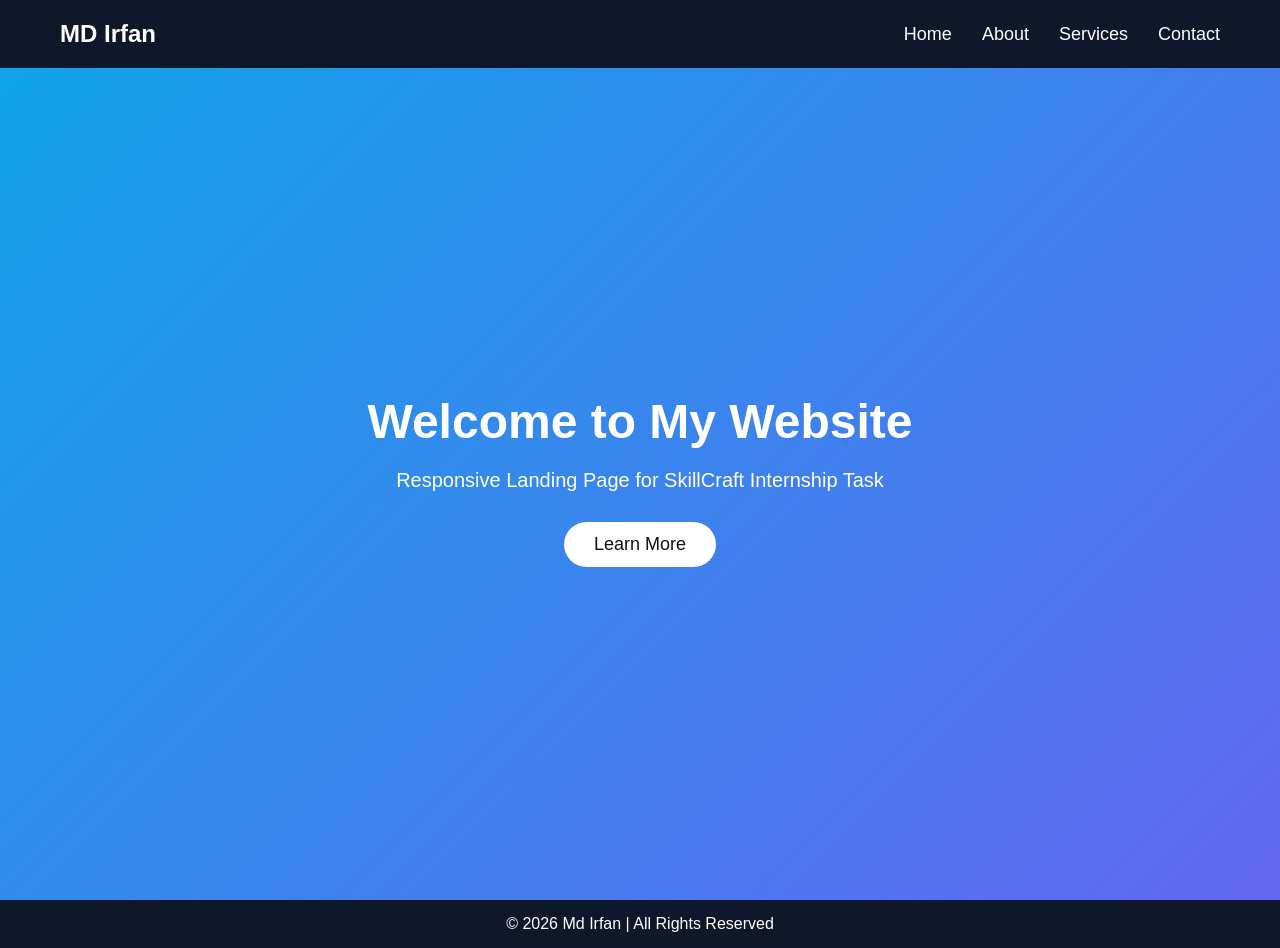
<file: index.html>
<!DOCTYPE html>
<html lang="en">
<head>
<meta charset="UTF-8">
<meta name="viewport" content="width=device-width, initial-scale=1.0">

<title>MD Irfan | Landing Page</title>

<link rel="stylesheet" href="style.css">

</head>

<body>

<nav id="navbar">

<h2 class="logo">MD Irfan</h2>

<ul class="nav-links">

<li><a href="index.html">Home</a></li>
<li><a href="about.html">About</a></li>
<li><a href="services.html">Services</a></li>
<li><a href="contact.html">Contact</a></li>

</ul>

</nav>

<section class="hero">

<h1>Welcome to My Website</h1>

<p>Responsive Landing Page for SkillCraft Internship Task</p>

<a href="https://irfan-789.github.io/portfolio/" target="_blank">

<button class="btn">Learn More</button>

</a>

</section>

<footer class="footer">

<p>© 2026 Md Irfan | All Rights Reserved</p>

</footer>

<script src="script.js"></script>

</body>
</html>
</file>
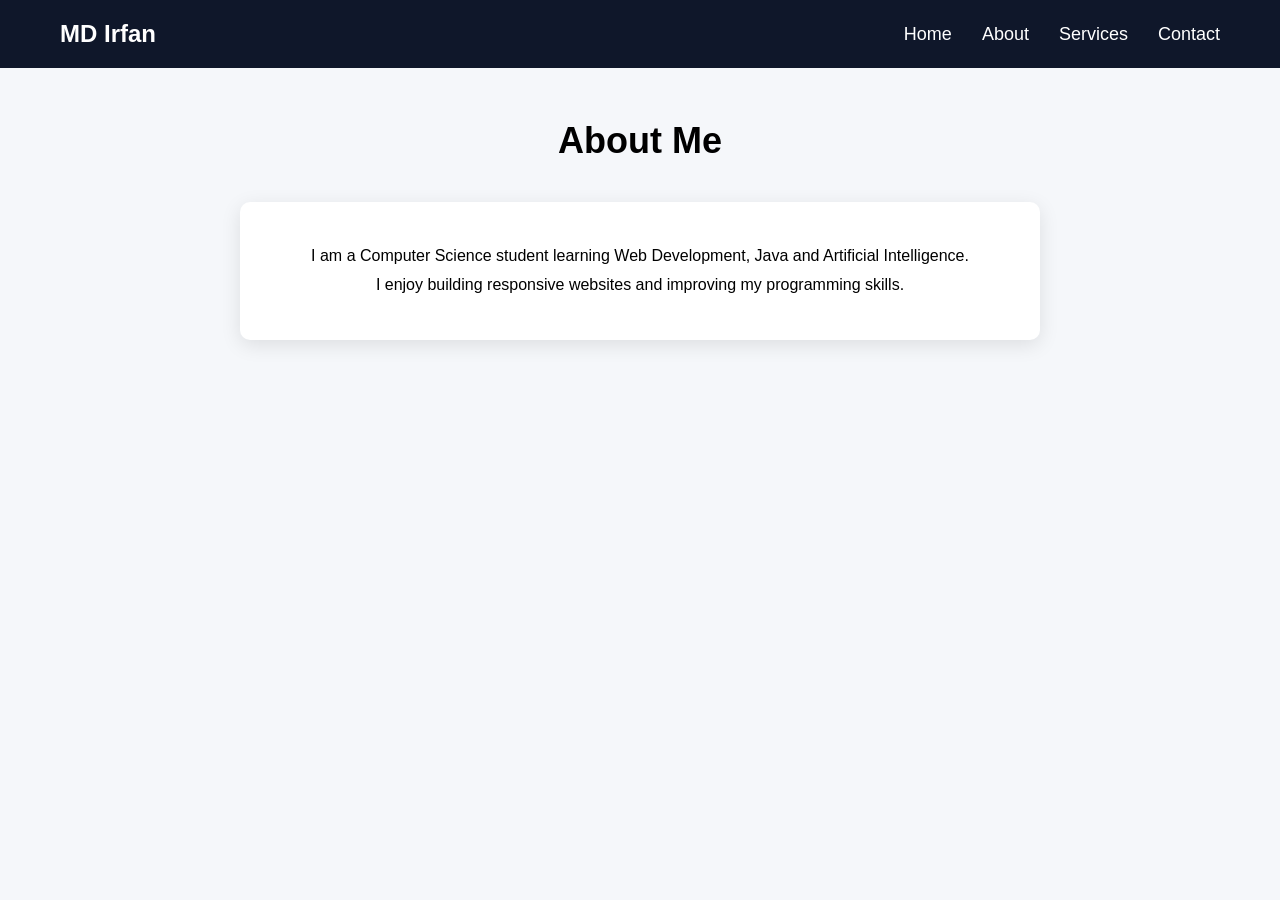
<file: about.html>
<!DOCTYPE html>
<html>
<head>

<title>About</title>

<link rel="stylesheet" href="style.css">

</head>

<body>

<nav id="navbar">

<h2 class="logo">MD Irfan</h2>

<ul class="nav-links">

<li><a href="index.html">Home</a></li>
<li><a href="about.html">About</a></li>
<li><a href="services.html">Services</a></li>
<li><a href="contact.html">Contact</a></li>

</ul>

</nav>

<section class="section">

<h2>About Me</h2>

<div class="about-box">

<p>

I am a Computer Science student learning Web Development, Java and Artificial Intelligence.

</p>

<p>

I enjoy building responsive websites and improving my programming skills.

</p>

</div>

</section>

</body>
</html>
</file>
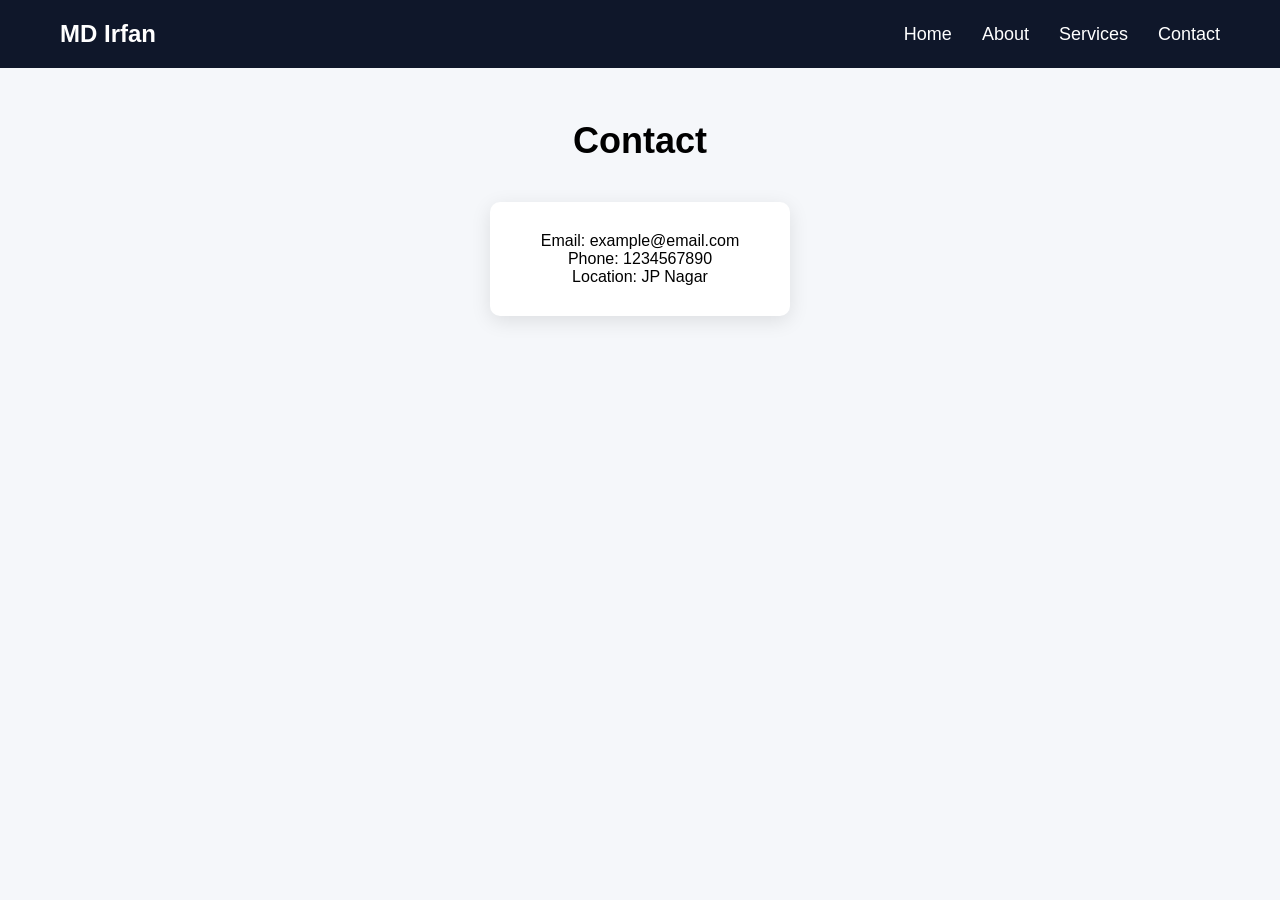
<file: contact.html>
<!DOCTYPE html>
<html>
<head>

<title>Contact</title>

<link rel="stylesheet" href="style.css">

</head>

<body>

<nav id="navbar">

<h2 class="logo">MD Irfan</h2>

<ul class="nav-links">

<li><a href="index.html">Home</a></li>
<li><a href="about.html">About</a></li>
<li><a href="services.html">Services</a></li>
<li><a href="contact.html">Contact</a></li>

</ul>

</nav>

<section class="section">

<h2>Contact</h2>

<div class="contact">

<div class="contact-box">

<p>Email: example@email.com</p>
<p>Phone: 1234567890</p>
<p>Location: JP Nagar</p>

</div>

</div>

</section>

</body>
</html>
</file>
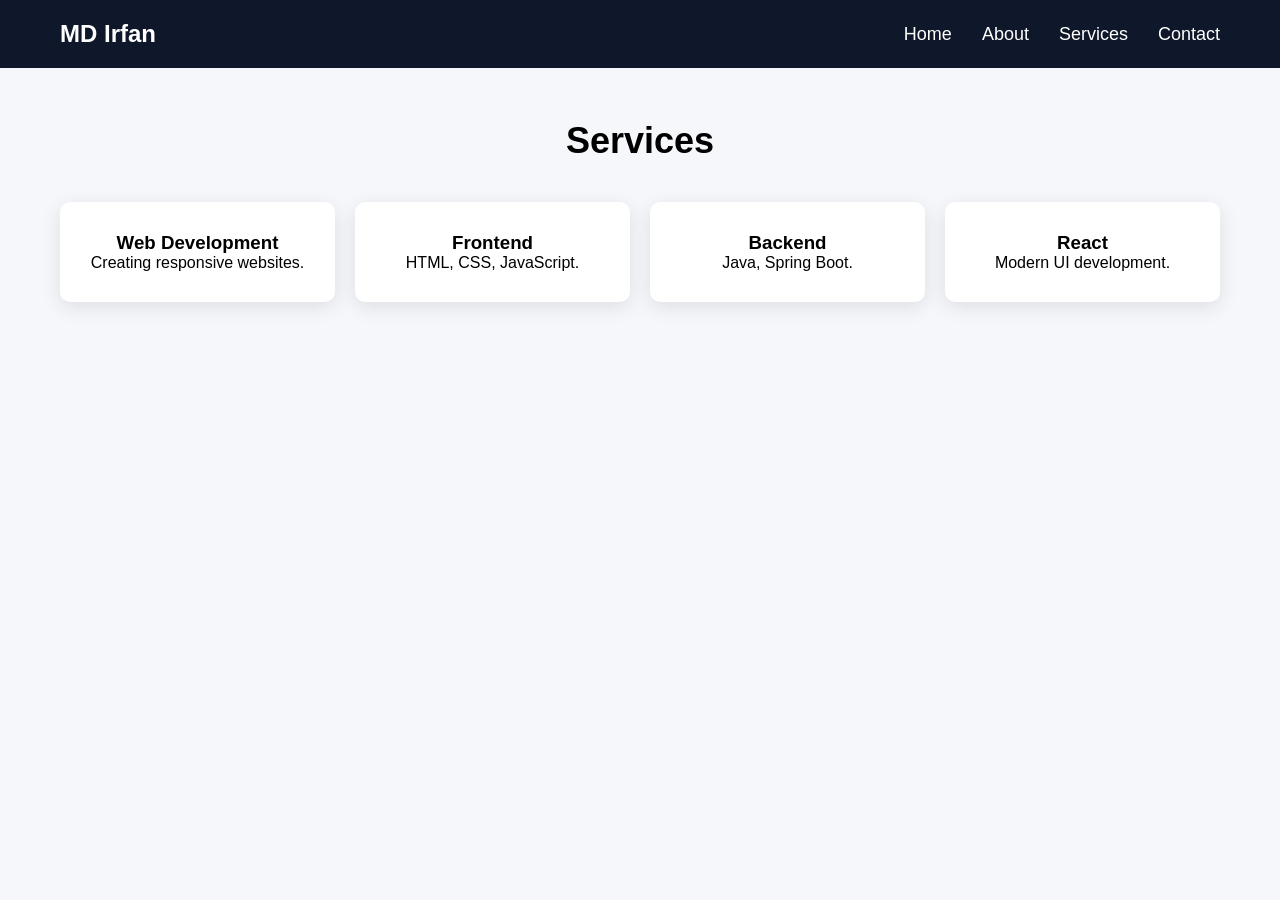
<file: services.html>
<!DOCTYPE html>
<html>
<head>

<title>Services</title>

<link rel="stylesheet" href="style.css">

</head>

<body>

<nav id="navbar">

<h2 class="logo">MD Irfan</h2>

<ul class="nav-links">

<li><a href="index.html">Home</a></li>
<li><a href="about.html">About</a></li>
<li><a href="services.html">Services</a></li>
<li><a href="contact.html">Contact</a></li>

</ul>

</nav>

<section class="section">

<h2>Services</h2>

<div class="cards">

<div class="card">
<h3>Web Development</h3>
<p>Creating responsive websites.</p>
</div>

<div class="card">
<h3>Frontend</h3>
<p>HTML, CSS, JavaScript.</p>
</div>

<div class="card">
<h3>Backend</h3>
<p>Java, Spring Boot.</p>
</div>

<div class="card">
<h3>React</h3>
<p>Modern UI development.</p>
</div>

</div>

</section>

</body>
</html>
</file>
<file: style.css>
*{
margin:0;
padding:0;
box-sizing:border-box;
font-family:'Segoe UI',sans-serif;
}

body{
background:#f5f7fa;
}

/* NAVBAR */

nav{

display:flex;
justify-content:space-between;
align-items:center;

padding:20px 60px;

position:fixed;
width:100%;

top:0;

background:#0f172a;

z-index:1000;

transition:0.3s;

}

.logo{

color:white;
font-size:24px;
font-weight:bold;

}

nav ul{

display:flex;
list-style:none;

}

nav ul li{

margin-left:30px;

}

nav ul li a{

text-decoration:none;
color:white;
font-size:18px;

transition:0.3s;

}

nav ul li a:hover{

color:#38bdf8;

}

/* SCROLL NAV */

.scrolled{

background:#020617;

box-shadow:0 4px 15px rgba(0,0,0,0.3);

}

/* HERO SECTION */

.hero{

height:100vh;

display:flex;
flex-direction:column;

justify-content:center;
align-items:center;

text-align:center;

background:linear-gradient(135deg,#0ea5e9,#6366f1);

color:white;

padding-top:60px;

}

.hero h1{

font-size:48px;
margin-bottom:20px;

}

.hero p{

font-size:20px;
margin-bottom:30px;

}

/* BUTTON */

.btn{

padding:12px 30px;

font-size:18px;

border:none;

border-radius:30px;

background:white;

color:#111;

cursor:pointer;

transition:0.3s;

}

.btn:hover{

background:#0ea5e9;
color:white;

transform:scale(1.05);

}

/* SECTION */

.section{

padding:120px 60px;

text-align:center;

}

.section h2{

font-size:36px;

margin-bottom:40px;

}

/* ABOUT BOX */

.about-box{

max-width:800px;

margin:auto;

background:white;

padding:40px;

border-radius:10px;

box-shadow:0 5px 20px rgba(0,0,0,0.1);

line-height:1.8;

}

/* SERVICES */

.cards{

display:grid;

grid-template-columns:repeat(auto-fit,minmax(250px,1fr));

gap:20px;

}

.card{

background:white;

padding:30px;

border-radius:10px;

box-shadow:0 5px 20px rgba(0,0,0,0.1);

transition:0.3s;

}

.card:hover{

transform:translateY(-10px);

}

/* CONTACT */

.contact{

display:flex;
justify-content:center;

}

.contact-box{

background:white;

padding:30px;

border-radius:10px;

box-shadow:0 5px 20px rgba(0,0,0,0.1);

width:300px;

}

/* FOOTER */

.footer{

text-align:center;

background:#0f172a;

color:white;

padding:15px;

}

/* MOBILE */

@media(max-width:768px){

nav{

padding:20px;

}

nav ul li{

margin-left:15px;

}

.hero h1{

font-size:34px;

}

.hero p{

font-size:18px;

}

}
</file>
